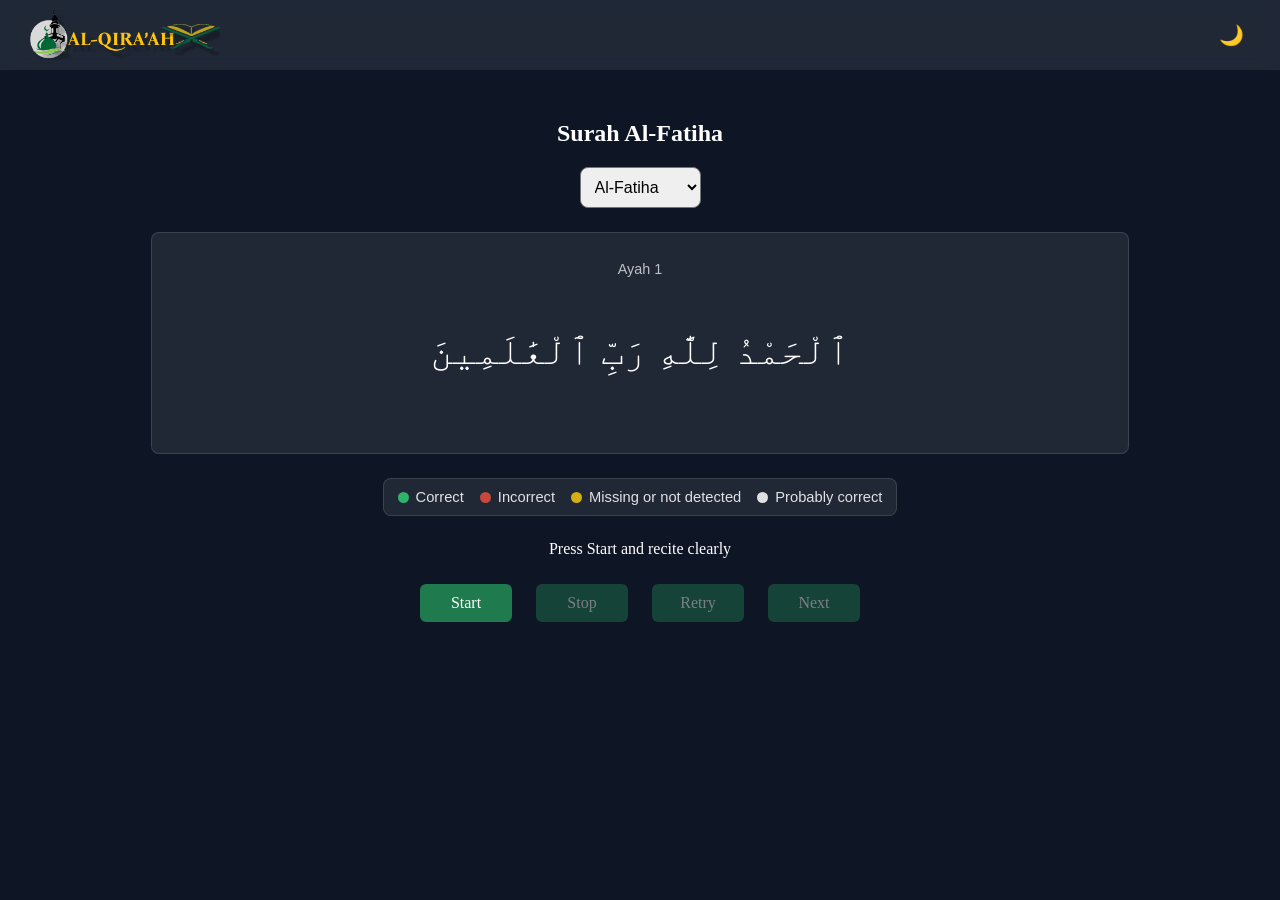
<file: frontend/recite.html>
<!DOCTYPE html>
<html lang="en">
<head>
  <meta charset="utf-8">
  <meta name="viewport" content="width=device-width, initial-scale=1">
  <title>Recite</title>
  <link rel="stylesheet" href="assets/css/style.css">
</head>
<body>

<header class="glass-nav">
  <img src="assets/images/logo.png" class="logo" alt="AL-QIRAAH">
  <button class="theme-btn" type="button" onclick="toggleTheme()" aria-label="Toggle light and dark mode">🌙</button>
</header>

<main class="container center">
  <h2 id="surah-title">Surah Al-Fatiha</h2>

  <div class="surah-selector">
    <select id="surahSelect">
        <option value="001">Al-Fatiha</option>
        <option value="105">Al-Fil</option>
        <option value="106">Quraysh</option>
        <option value="107">Al-Ma'un</option>
        <option value="108">Al-Kawthar</option>
        <option value="109">Al-Kafirun</option>
        <option value="110">An-Nasr</option>
        <option value="111">Al-Masad</option>
        <option value="112">Al-Ikhlas</option>
        <option value="113">Al-Falaq</option>
        <option value="114">An-Nas</option>
    </select>
 </div>

  <div id="ayah-box" aria-live="polite"></div>

  <div class="color-legend" aria-label="Analysis color guide">
    <span class="legend-item">
      <span class="legend-dot legend-correct"></span>
      Correct
    </span>
    <span class="legend-item">
      <span class="legend-dot legend-wrong"></span>
      Incorrect
    </span>
    <span class="legend-item">
      <span class="legend-dot legend-missing"></span>
      Missing or not detected
    </span>
    <span class="legend-item">
      <span class="legend-dot legend-close"></span>
      Probably correct
    </span>
  </div>

  <div id="status" role="status">Press Start and recite clearly</div>

  <div class="controls">
    <button id="startBtn" type="button">Start</button>
    <button id="stopBtn" type="button" disabled>Stop</button>
    <button id="retryBtn" type="button" disabled>Retry</button>
    <button id="nextBtn" type="button" disabled>Next</button>
  </div>
</main>

<script src="assets/js/app.js"></script>
<script src="assets/js/surahs.js"></script>
<script src="assets/js/recite.js"></script>

</body>
</html>
</file>
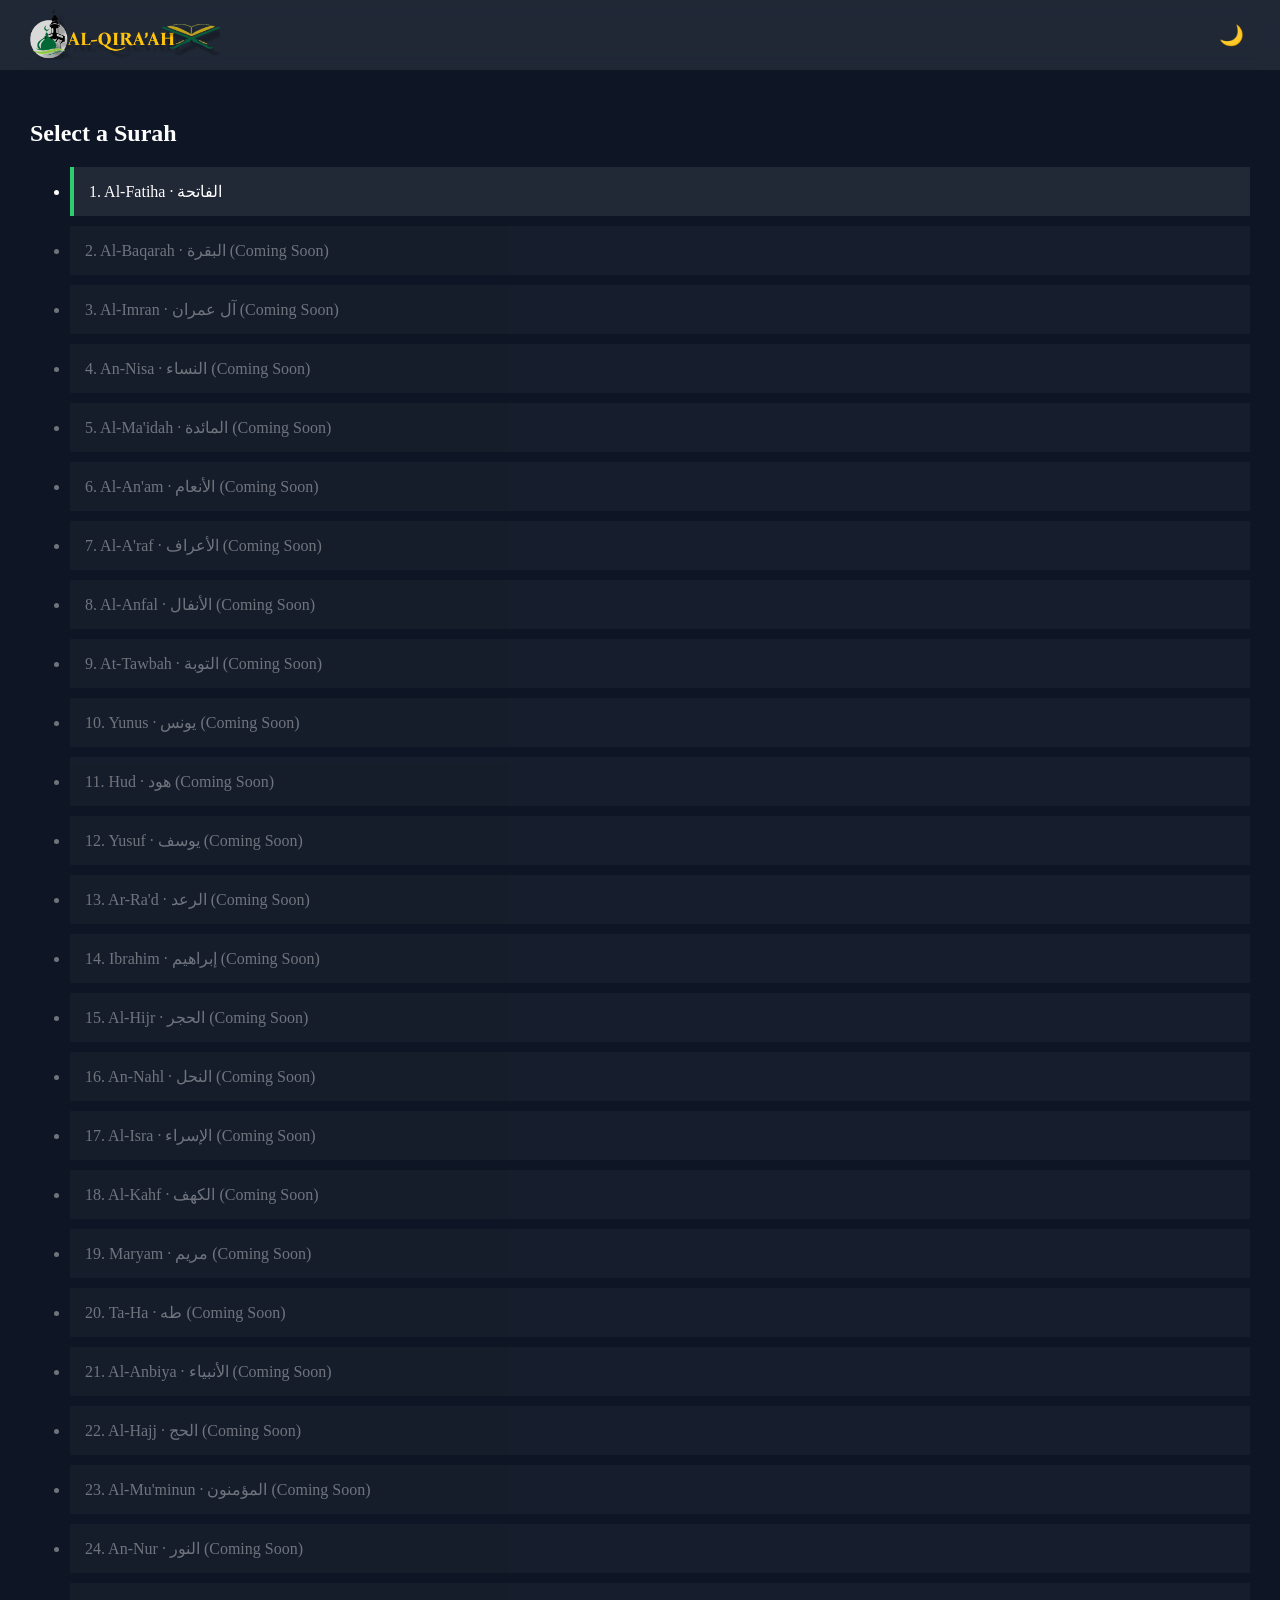
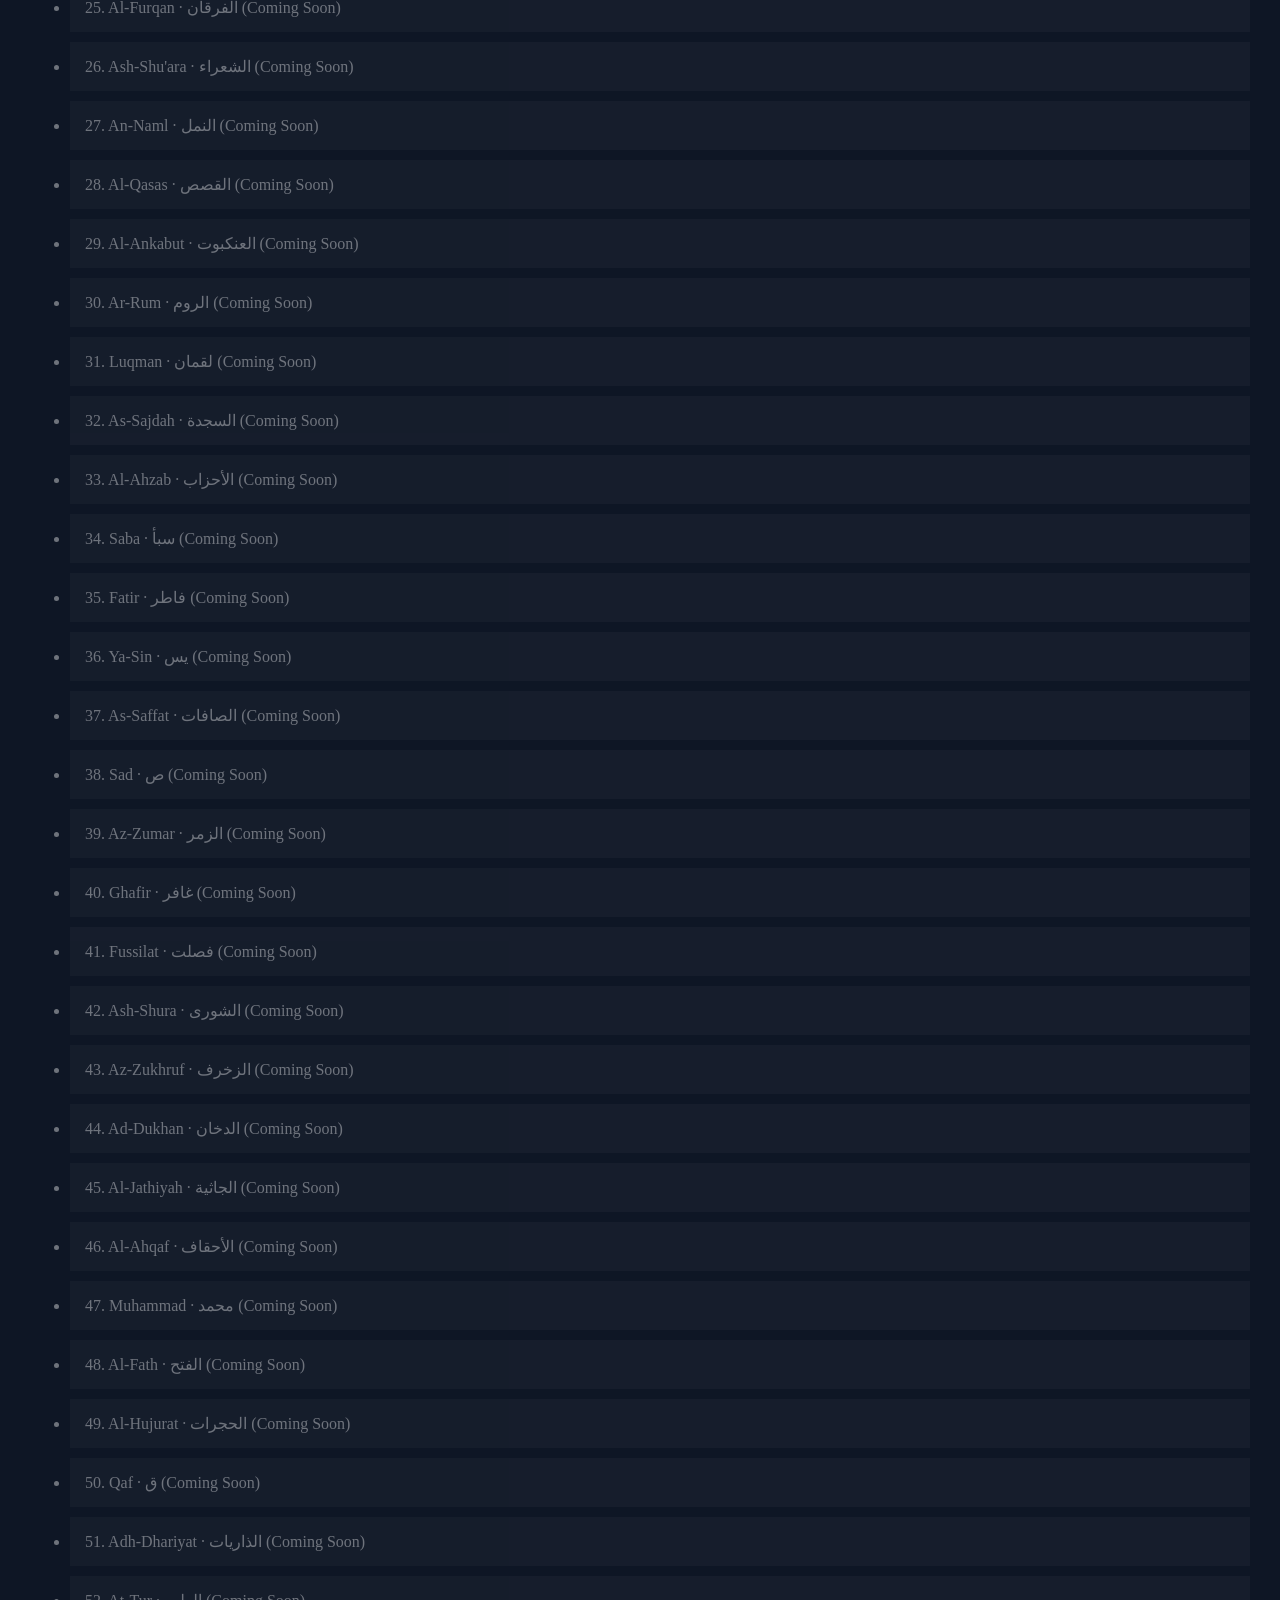
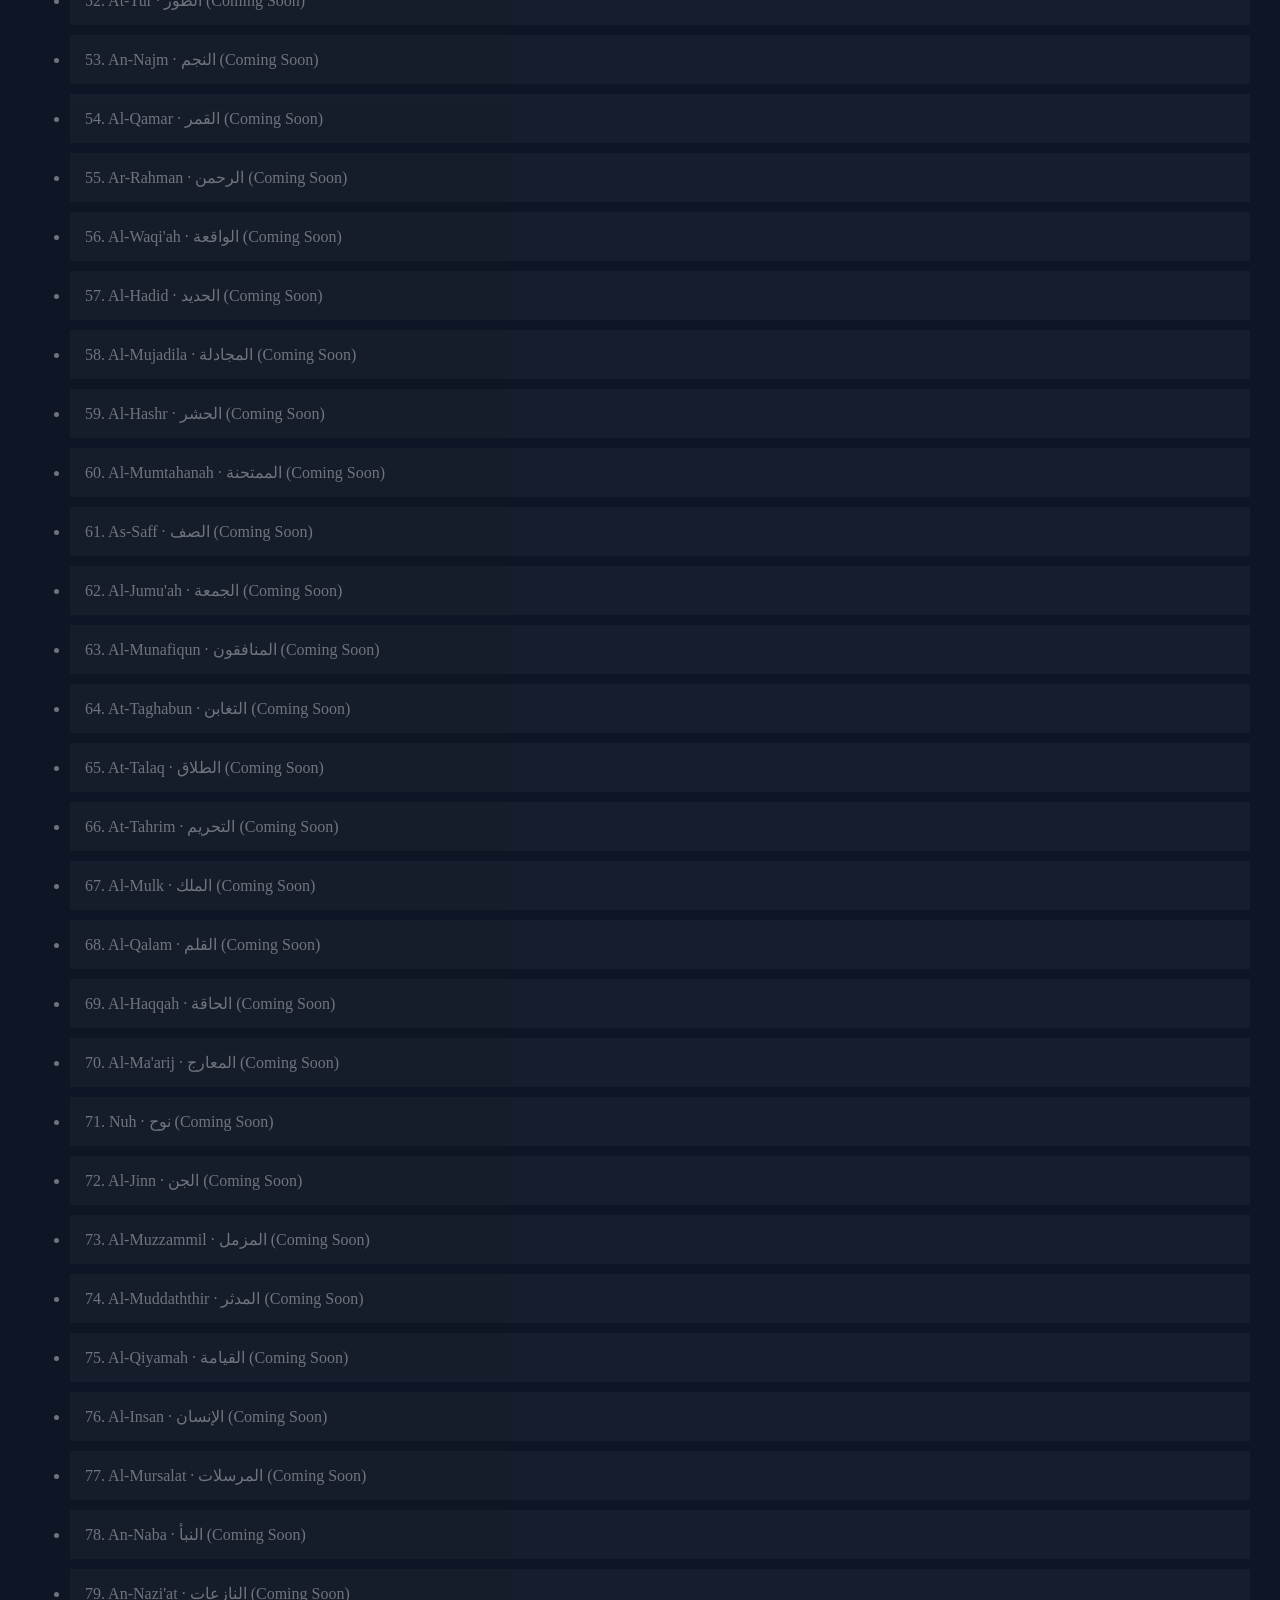
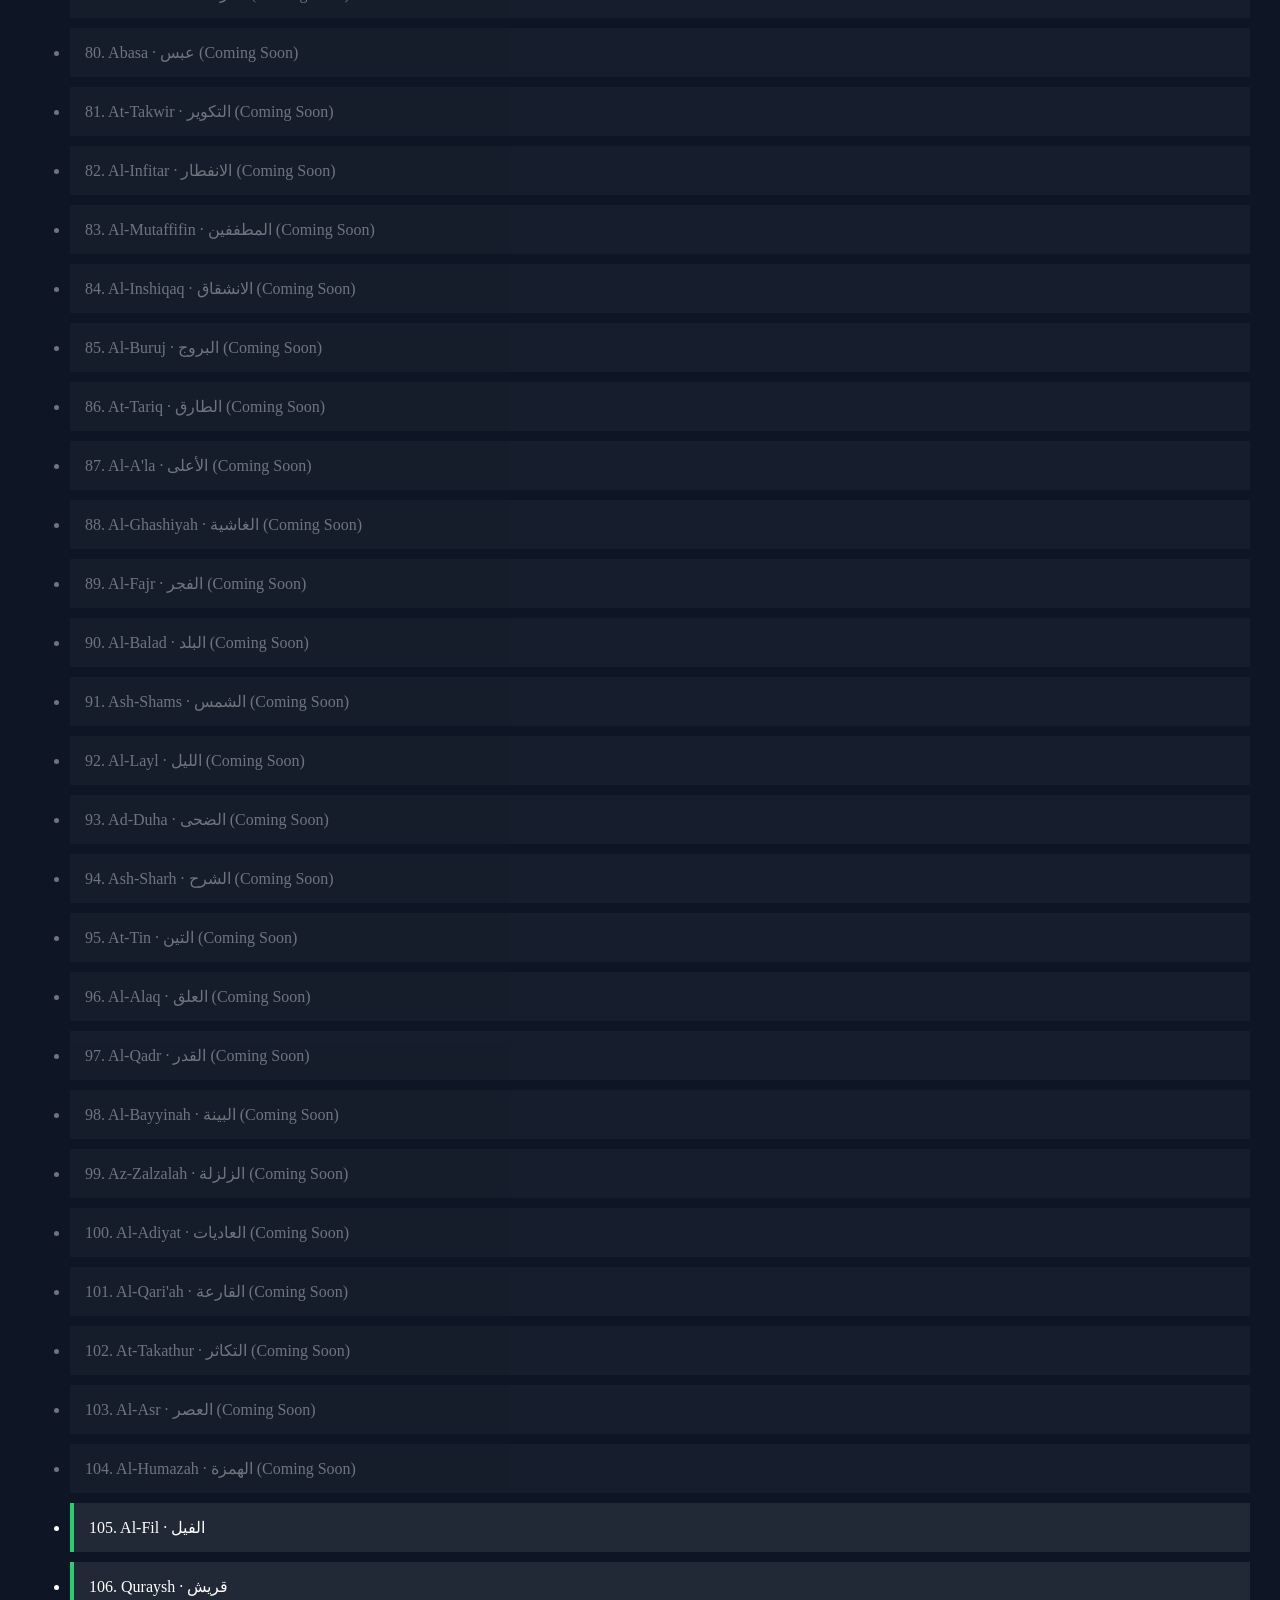
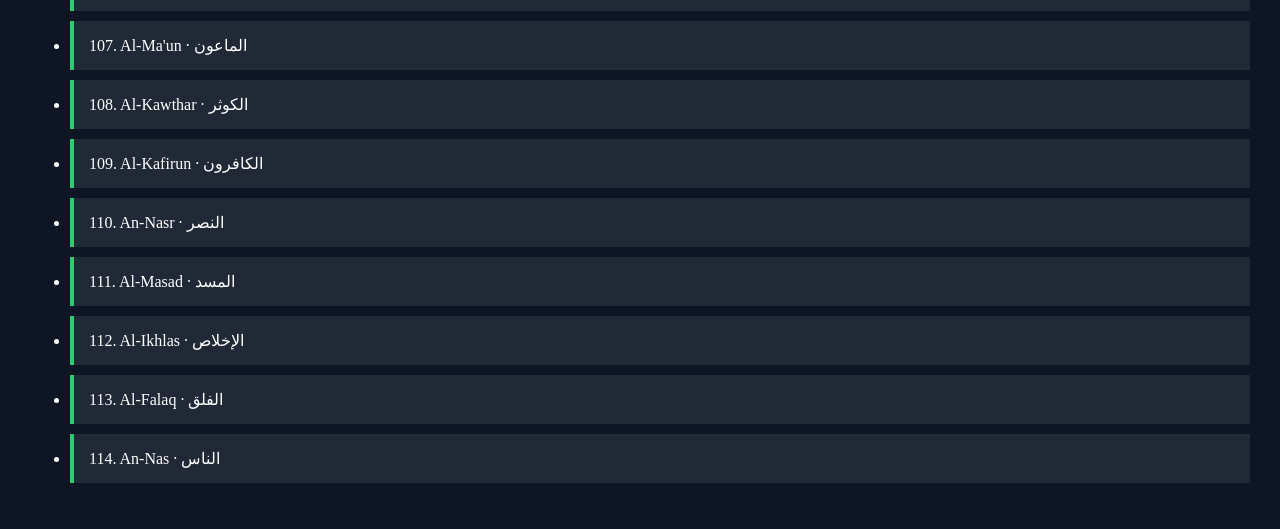
<file: frontend/surah.html>
<!DOCTYPE html>
<html lang="en">
<head>
  <meta charset="UTF-8" />
  <title>Select Surah</title>
  <link rel="stylesheet" href="assets/css/style.css" />
</head>
<body>

<header class="glass-nav">
  <img src="assets/images/logo.png" class="logo" />
  <button class="theme-btn" onclick="toggleTheme()">🌙</button>
</header>

<main class="container">
<h2 style="color: var(--text-color, black);">Select a Surah</h2>

  <ul style="color: var(--list-color, rgb(255, 255, 255));" class="surah-list">
    <li class="available" onclick="selectSurah(1)">1. Al-Fatiha · الفاتحة</li>
    <li class="disabled">2. Al-Baqarah · البقرة (Coming Soon)</li>
    <li class="disabled">3. Al-Imran · آل عمران (Coming Soon)</li>
    <li class="disabled">4. An-Nisa · النساء (Coming Soon)</li>
    <li class="disabled">5. Al-Ma'idah · المائدة (Coming Soon)</li>
    <li class="disabled">6. Al-An'am · الأنعام (Coming Soon)</li>
    <li class="disabled">7. Al-A'raf · الأعراف (Coming Soon)</li>
    <li class="disabled">8. Al-Anfal · الأنفال (Coming Soon)</li>
    <li class="disabled">9. At-Tawbah · التوبة (Coming Soon)</li>
    <li class="disabled">10. Yunus · يونس (Coming Soon)</li>
    <li class="disabled">11. Hud · هود (Coming Soon)</li>
    <li class="disabled">12. Yusuf · يوسف (Coming Soon)</li>
    <li class="disabled">13. Ar-Ra'd · الرعد (Coming Soon)</li>
    <li class="disabled">14. Ibrahim · إبراهيم (Coming Soon)</li>
    <li class="disabled">15. Al-Hijr · الحجر (Coming Soon)</li>
    <li class="disabled">16. An-Nahl · النحل (Coming Soon)</li>
    <li class="disabled">17. Al-Isra · الإسراء (Coming Soon)</li>
    <li class="disabled">18. Al-Kahf · الكهف (Coming Soon)</li>
    <li class="disabled">19. Maryam · مريم (Coming Soon)</li>
    <li class="disabled">20. Ta-Ha · طه (Coming Soon)</li>
    <li class="disabled">21. Al-Anbiya · الأنبياء (Coming Soon)</li>
    <li class="disabled">22. Al-Hajj · الحج (Coming Soon)</li>
    <li class="disabled">23. Al-Mu'minun · المؤمنون (Coming Soon)</li>
    <li class="disabled">24. An-Nur · النور (Coming Soon)</li>
    <li class="disabled">25. Al-Furqan · الفرقان (Coming Soon)</li>
    <li class="disabled">26. Ash-Shu'ara · الشعراء (Coming Soon)</li>
    <li class="disabled">27. An-Naml · النمل (Coming Soon)</li>
    <li class="disabled">28. Al-Qasas · القصص (Coming Soon)</li>
    <li class="disabled">29. Al-Ankabut · العنكبوت (Coming Soon)</li>
    <li class="disabled">30. Ar-Rum · الروم (Coming Soon)</li>
    <li class="disabled">31. Luqman · لقمان (Coming Soon)</li>
    <li class="disabled">32. As-Sajdah · السجدة (Coming Soon)</li>
    <li class="disabled">33. Al-Ahzab · الأحزاب (Coming Soon)</li>
    <li class="disabled">34. Saba · سبأ (Coming Soon)</li>
    <li class="disabled">35. Fatir · فاطر (Coming Soon)</li>
    <li class="disabled">36. Ya-Sin · يس (Coming Soon)</li>
    <li class="disabled">37. As-Saffat · الصافات (Coming Soon)</li>
    <li class="disabled">38. Sad · ص (Coming Soon)</li>
    <li class="disabled">39. Az-Zumar · الزمر (Coming Soon)</li>
    <li class="disabled">40. Ghafir · غافر (Coming Soon)</li>
    <li class="disabled">41. Fussilat · فصلت (Coming Soon)</li>
    <li class="disabled">42. Ash-Shura · الشورى (Coming Soon)</li>
    <li class="disabled">43. Az-Zukhruf · الزخرف (Coming Soon)</li>
    <li class="disabled">44. Ad-Dukhan · الدخان (Coming Soon)</li>
    <li class="disabled">45. Al-Jathiyah · الجاثية (Coming Soon)</li>
    <li class="disabled">46. Al-Ahqaf · الأحقاف (Coming Soon)</li>
    <li class="disabled">47. Muhammad · محمد (Coming Soon)</li>
    <li class="disabled">48. Al-Fath · الفتح (Coming Soon)</li>
    <li class="disabled">49. Al-Hujurat · الحجرات (Coming Soon)</li>
    <li class="disabled">50. Qaf · ق (Coming Soon)</li>
    <li class="disabled">51. Adh-Dhariyat · الذاريات (Coming Soon)</li>
    <li class="disabled">52. At-Tur · الطور (Coming Soon)</li>
    <li class="disabled">53. An-Najm · النجم (Coming Soon)</li>
    <li class="disabled">54. Al-Qamar · القمر (Coming Soon)</li>
    <li class="disabled">55. Ar-Rahman · الرحمن (Coming Soon)</li>
    <li class="disabled">56. Al-Waqi'ah · الواقعة (Coming Soon)</li>
    <li class="disabled">57. Al-Hadid · الحديد (Coming Soon)</li>
    <li class="disabled">58. Al-Mujadila · المجادلة (Coming Soon)</li>
    <li class="disabled">59. Al-Hashr · الحشر (Coming Soon)</li>
    <li class="disabled">60. Al-Mumtahanah · الممتحنة (Coming Soon)</li>
    <li class="disabled">61. As-Saff · الصف (Coming Soon)</li>
    <li class="disabled">62. Al-Jumu'ah · الجمعة (Coming Soon)</li>
    <li class="disabled">63. Al-Munafiqun · المنافقون (Coming Soon)</li>
    <li class="disabled">64. At-Taghabun · التغابن (Coming Soon)</li>
    <li class="disabled">65. At-Talaq · الطلاق (Coming Soon)</li>
    <li class="disabled">66. At-Tahrim · التحريم (Coming Soon)</li>
    <li class="disabled">67. Al-Mulk · الملك (Coming Soon)</li>
    <li class="disabled">68. Al-Qalam · القلم (Coming Soon)</li>
    <li class="disabled">69. Al-Haqqah · الحاقة (Coming Soon)</li>
    <li class="disabled">70. Al-Ma'arij · المعارج (Coming Soon)</li>
    <li class="disabled">71. Nuh · نوح (Coming Soon)</li>
    <li class="disabled">72. Al-Jinn · الجن (Coming Soon)</li>
    <li class="disabled">73. Al-Muzzammil · المزمل (Coming Soon)</li>
    <li class="disabled">74. Al-Muddaththir · المدثر (Coming Soon)</li>
    <li class="disabled">75. Al-Qiyamah · القيامة (Coming Soon)</li>
    <li class="disabled">76. Al-Insan · الإنسان (Coming Soon)</li>
    <li class="disabled">77. Al-Mursalat · المرسلات (Coming Soon)</li>
    <li class="disabled">78. An-Naba · النبأ (Coming Soon)</li>
    <li class="disabled">79. An-Nazi'at · النازعات (Coming Soon)</li>
    <li class="disabled">80. Abasa · عبس (Coming Soon)</li>
    <li class="disabled">81. At-Takwir · التكوير (Coming Soon)</li>
    <li class="disabled">82. Al-Infitar · الانفطار (Coming Soon)</li>
    <li class="disabled">83. Al-Mutaffifin · المطففين (Coming Soon)</li>
    <li class="disabled">84. Al-Inshiqaq · الانشقاق (Coming Soon)</li>
    <li class="disabled">85. Al-Buruj · البروج (Coming Soon)</li>
    <li class="disabled">86. At-Tariq · الطارق (Coming Soon)</li>
    <li class="disabled">87. Al-A'la · الأعلى (Coming Soon)</li>
    <li class="disabled">88. Al-Ghashiyah · الغاشية (Coming Soon)</li>
    <li class="disabled">89. Al-Fajr · الفجر (Coming Soon)</li>
    <li class="disabled">90. Al-Balad · البلد (Coming Soon)</li>
    <li class="disabled">91. Ash-Shams · الشمس (Coming Soon)</li>
    <li class="disabled">92. Al-Layl · الليل (Coming Soon)</li>
    <li class="disabled">93. Ad-Duha · الضحى (Coming Soon)</li>
    <li class="disabled">94. Ash-Sharh · الشرح (Coming Soon)</li>
    <li class="disabled">95. At-Tin · التين (Coming Soon)</li>
    <li class="disabled">96. Al-Alaq · العلق (Coming Soon)</li>
    <li class="disabled">97. Al-Qadr · القدر (Coming Soon)</li>
    <li class="disabled">98. Al-Bayyinah · البينة (Coming Soon)</li>
    <li class="disabled">99. Az-Zalzalah · الزلزلة (Coming Soon)</li>
    <li class="disabled">100. Al-Adiyat · العاديات (Coming Soon)</li>
    <li class="disabled">101. Al-Qari'ah · القارعة (Coming Soon)</li>
    <li class="disabled">102. At-Takathur · التكاثر (Coming Soon)</li>
    <li class="disabled">103. Al-Asr · العصر (Coming Soon)</li>
    <li class="disabled">104. Al-Humazah · الهمزة (Coming Soon)</li>
    <li class="available" onclick="selectSurah(105)">105. Al-Fil · الفيل</li>
    <li class="available" onclick="selectSurah(106)">106. Quraysh · قريش</li>
    <li class="available" onclick="selectSurah(107)">107. Al-Ma'un · الماعون</li>
    <li class="available" onclick="selectSurah(108)">108. Al-Kawthar · الكوثر</li>
    <li class="available" onclick="selectSurah(109)">109. Al-Kafirun · الكافرون</li>
    <li class="available" onclick="selectSurah(110)">110. An-Nasr · النصر</li>
    <li class="available" onclick="selectSurah(111)">111. Al-Masad · المسد</li>
    <li class="available" onclick="selectSurah(112)">112. Al-Ikhlas · الإخلاص</li>
    <li class="available" onclick="selectSurah(113)">113. Al-Falaq · الفلق</li>
    <li class="available" onclick="selectSurah(114)">114. An-Nas · الناس</li>         
    
    <!-- continue later -->
  </ul>
</main>

<script src="assets/js/app.js"></script>
</body>
</html>
</file>
<file: frontend/assets/css/style.css>
:root {
  --bg: #0e1625;
  --text: #ffffff;
  --text-color: white;
  --accent: #1f7a4d;
  --glass: rgba(255,255,255,0.08);
  --panel: rgba(255,255,255,0.08);
  --panel-border: rgba(255,255,255,0.12);
  --divider: rgba(255,255,255,0.16);
}

body.light {
  --bg: #F5DEB3;
  --text: #000000;
  --text-color: rgb(0, 0, 0);
  --glass: #974e05;
  --panel: rgba(151,78,5,0.14);
  --panel-border: rgba(151,78,5,0.42);
  --divider: rgba(151,78,5,0.28);
}

body {
  margin: 0;
  background: var(--bg);
  color: var(--text);
  font-family: Georgia, serif;
  min-height: 100vh;
}

/* ===== VIDEO LANDING ===== */
.bg-video {
  position: fixed;
  width: 100%;
  height: 100%;
  object-fit: cover;
  z-index: -2;
}

.overlay {
  position: fixed;
  inset: 0;
  background: rgba(0,0,0,0.55);
  z-index: -1;
}
.glass-nav {
  backdrop-filter: blur(10px);
  background: var(--glass);
  padding: 10px 30px;
  display: flex;
  justify-content: space-between;
  align-items: center;
}

body.landing .glass-nav {
  background: rgba(255, 255, 255, 0.08) !important;
  border-bottom: none;
  box-shadow: none;
}

body.landing {
  color: #f8f8f8;
}

body.landing .hero-overlay {
  display: none; /* Keeps the dark tint uniform */
}

body.landing .hero-content {
  position: relative;
  z-index: 1;
}

body.landing .hero-content h1,
body.landing .hero-content p {
  color: #ffffff !important;
}

body.landing .hero-content h1 {
  text-shadow: 0 14px 42px rgba(0, 0, 0, 0.45);
}

body.landing .hero-content p {
  color: rgba(255, 255, 255, 0.88) !important;
}

body.landing .hero-content button {
  background: #2d8e6f !important;
  color: #fff !important;
  border: 1px solid rgba(255,255,255,0.18);
  box-shadow: 0 12px 24px rgba(0,0,0,0.22);
}

.logo {
  height: 50px;
}

.theme-btn {
  background: none;
  border: none;
  font-size: 20px;
  cursor: pointer;
}

.hero {
  height: 80vh;
  position: relative;
}

.hero-content {
  text-align: center;
  padding-top: 25vh;
}

body.landing .hero-content h1,
body.landing .hero-content p {
  color: #f2f2f2;
}

body.landing .hero-content h1 {
  text-shadow: 0 12px 30px rgba(0, 0, 0, 0.35);
}

body.landing .hero-content p {
  color: rgba(242, 242, 242, 0.88);
}

body.landing .hero-content button {
  background: #2d8e6f;
}

.hero-content button {
  background: var(--accent);
  color: white;
  border: none;
  padding: 12px 30px;
  font-size: 16px;
  border-radius: 6px;
}

footer {
  text-align: center;
  padding: 15px;
  position: relative;
  z-index: 1;
  opacity: 0.8;
}

.container {
  padding: 30px;
}

.surah-list li {
  padding: 15px;
  margin: 10px 0;
  background: var(--glass);
  cursor: pointer;
}

.surah-list li:hover {
  background: var(--accent);
}

.surah-list li.available {
  border-left: 4px solid #2ecc71;
}

.surah-list li.available:hover {
  background: var(--accent);
}

.disabled {
  opacity: 0.4;
  cursor: not-allowed;
}

.center {
  text-align: center;
}

#ayah-box {
  background: var(--panel);
  border: 1px solid var(--panel-border);
  border-radius: 8px;
  margin: 24px auto;
  max-width: 920px;
  min-height: 160px;
  padding: 28px;
}

.ayah-number {
  font-family: Arial, sans-serif;
  font-size: 0.9rem;
  letter-spacing: 0;
  margin: 0 0 14px;
  opacity: 0.7;
}

.arabic {
  font-size: 32px;
  direction: rtl;
  line-height: 1.9;
}

.big {
  font-size: 38px;
}

.analysis-result {
  direction: rtl;
  line-height: 2.1;
}

.transcription {
  border-top: 1px solid var(--divider);
  direction: ltr;
  font-size: 1rem;
  margin: 22px 0 0;
  opacity: 0.76;
  padding-top: 14px;
}

.transcription-label {
  display: inline-block;
  margin-right: 6px;
}

.color-legend {
  align-items: center;
  background: var(--panel);
  border: 1px solid var(--panel-border);
  border-radius: 8px;
  display: inline-flex;
  flex-wrap: wrap;
  gap: 10px 16px;
  justify-content: center;
  margin: 0 auto 8px;
  max-width: 920px;
  padding: 10px 14px;
}

.legend-item {
  align-items: center;
  display: inline-flex;
  font-family: Arial, sans-serif;
  font-size: 0.92rem;
  gap: 7px;
  opacity: 0.86;
}

.legend-dot {
  border-radius: 999px;
  display: inline-block;
  height: 11px;
  width: 11px;
}

.legend-correct { background: #2ecc71; }
.legend-wrong { background: #e74c3c; }
.legend-missing { background: #f1c40f; }
.legend-close { background: #ffffff; }

#status {
  margin: 16px 0 10px;
  min-height: 24px;
}

#status.error {
  color: #ff8a80;
}

.controls button {
  margin: 10px;
  padding: 10px 20px;
  background: var(--accent);
  border: 0;
  border-radius: 6px;
  color: white;
  cursor: pointer;
  font: inherit;
  min-width: 92px;
}

.controls button:disabled {
  cursor: not-allowed;
  opacity: 0.45;
}

.word-correct {
  color: #4caf50;
}

.word-unclear {
  color: #fbc02d;
}

.word-wrong {
  color: #e53935;
}

#ayah-box span {
  font-size: 32px;
  padding: 4px;
  transition: color 0.3s ease;
}

.word {
  border-bottom: 3px solid currentColor;
  margin: 0 7px 10px;
  padding: 0 2px 4px;
  font-size: 2.2rem;
  display: inline-block;
}

.word.correct { color: #2ecc71; }
.word.wrong,
.word.mispronounced { color: #e74c3c; }
.word.missing { color: #f1c40f; }
.word.unclear_audio { color: #f1c40f; }
.word.probably_correct { color: #e67e22; }
.word.missing_reference { color: #bdc3c7; }


/* ===== CLICK SAFETY FIX ===== */
button {
  pointer-events: auto !important;
  z-index: 10;
  position: relative;
}

.controls {
  position: relative;
  z-index: 10;
}

/* If you have a full-screen container */
.main,
.recite-container,
.overlay {
  pointer-events: none;
}

.controls,
.controls * {
  pointer-events: auto;
}

@media (max-width: 640px) {
  .container {
    padding: 18px;
  }

  #ayah-box {
    padding: 20px 14px;
  }

  .big,
  .word {
    font-size: 1.9rem;
  }

  .controls {
    display: grid;
    gap: 10px;
    grid-template-columns: 1fr 1fr;
    margin-top: 18px;
  }

  .controls button {
    margin: 0;
    min-width: 0;
  }

  .color-legend {
    align-items: flex-start;
    display: grid;
    justify-items: start;
    margin-bottom: 12px;
  }
}
.surah-selector{
    text-align:center;
    margin-bottom:20px;
}

#surahSelect{
    padding:10px;
    font-size:16px;
    border-radius:8px;
    cursor:pointer;
}
</file>
